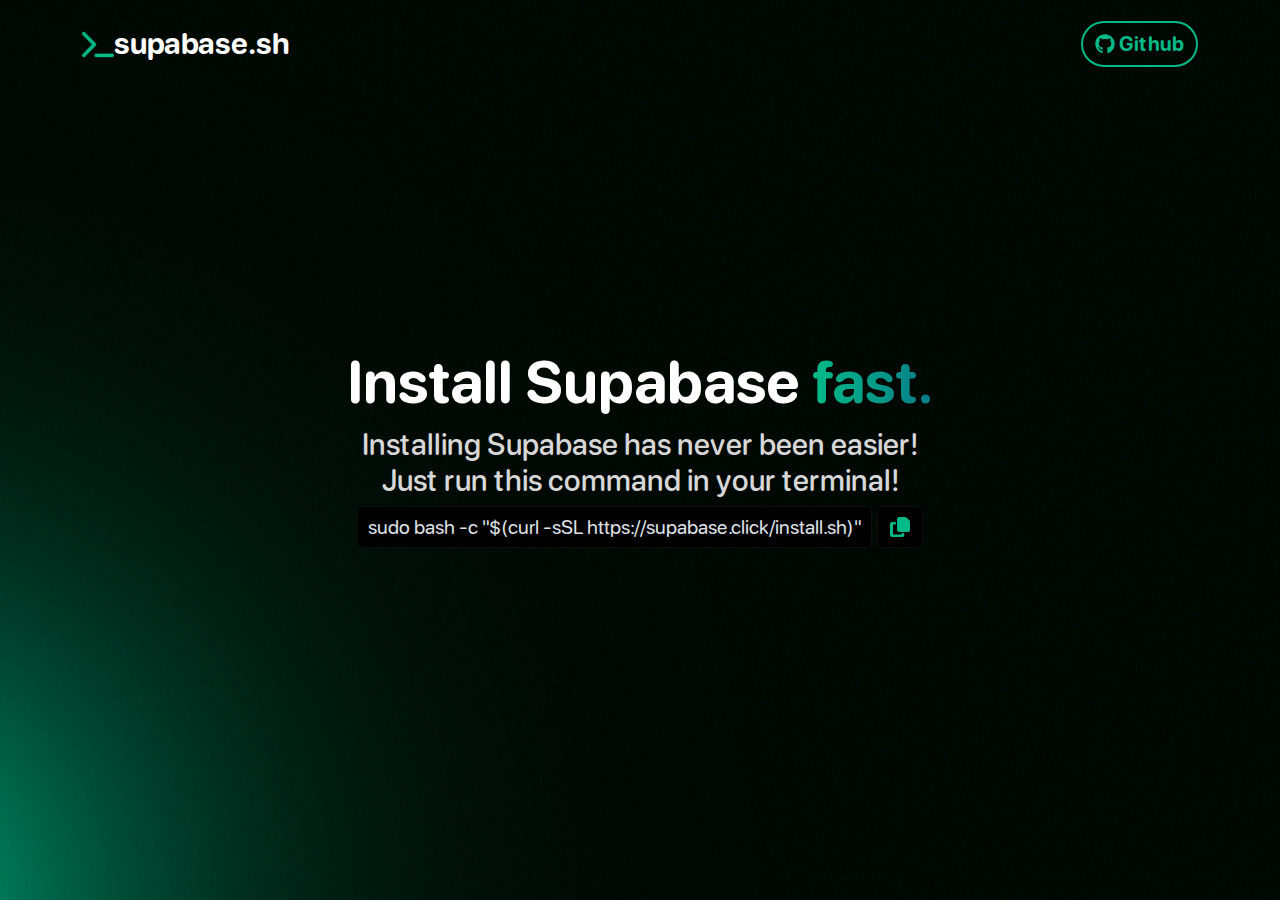
<file: index.html>
<!DOCTYPE html>
<html data-bs-theme="dark" lang="en">

<head>
    <meta charset="utf-8">
    <meta name="viewport" content="width=device-width, initial-scale=1.0, shrink-to-fit=no">
    <title>supabase.click • Install Supabase fast!</title>
    <meta name="twitter:image" content="https://supabase.click/assets/img/supabase-og.png">
    <meta property="theme-color" content="#00BA87">
    <meta name="twitter:title" content="supabase.click • Install Supabase fast!">
    <meta name="description" content="Installing Supabase has never been easier! Simply run one command and follow our simple instructions! Try it today!">
    <meta property="og:type" content="website">
    <meta name="twitter:card" content="summary_large_image">
    <meta name="twitter:description" content="Installing Supabase has never been easier! Simply run one command and follow our simple instructions! Try it today!">
    <meta property="og:image" content="https://supabase.click/assets/img/supabase-og.png">
    <script type="application/ld+json">
        {
            "@context": "http://schema.org",
            "@type": "WebSite",
            "name": "supabase.click",
            "url": "https://supabase.click"
        }
    </script>
    <link rel="icon" type="image/png" sizes="576x512" href="assets/img/terminal.png">
    <link rel="icon" type="image/png" sizes="576x512" href="assets/img/terminal.png" media="(prefers-color-scheme: dark)">
    <link rel="icon" type="image/png" sizes="576x512" href="assets/img/terminal.png">
    <link rel="icon" type="image/png" sizes="576x512" href="assets/img/terminal.png" media="(prefers-color-scheme: dark)">
    <link rel="icon" type="image/png" sizes="576x512" href="assets/img/terminal.png">
    <link rel="stylesheet" href="assets/bootstrap/css/bootstrap.min.css">
    <link rel="stylesheet" href="assets/css/SFRounded.css">
    <link rel="stylesheet" href="assets/css/bs-theme-overrides.css">
    <link rel="stylesheet" href="assets/css/Navbar-Centered-Links-icons.css">
    <link rel="stylesheet" href="assets/css/styles.css">
</head>

<body style="background: url(&quot;assets/img/supabase-bg.svg&quot;) center / cover no-repeat;height: 100vh;">
    <nav class="navbar navbar-expand-md py-3">
        <div class="container"><a class="navbar-brand d-flex align-items-center" href="#"><span><img src="assets/img/terminal.png" width="32px"></span><span style="font-size: 30px;font-family: SFRounded;font-weight: bold;">supabase.sh</span></a><button data-bs-toggle="collapse" class="navbar-toggler" data-bs-target="#navcol-3"><span class="visually-hidden">Toggle navigation</span><span class="navbar-toggler-icon"></span></button>
            <div class="collapse navbar-collapse" id="navcol-3">
                <ul class="navbar-nav mx-auto">
                    <li class="nav-item"></li>
                    <li class="nav-item"></li>
                    <li class="nav-item"></li>
                </ul><a class="btn d-lg-flex align-items-lg-center" role="button" style="font-family: SFRounded;font-weight: bold;color: #00BA87;border-width: 2px;border-color: #00BA87;border-radius: 28px;font-size: 20px;" href="https://github.com/realgorgan/install-supabase"><svg xmlns="http://www.w3.org/2000/svg" viewBox="-8 0 512 512" width="1em" height="1em" fill="currentColor">
                        <!--! Font Awesome Free 6.4.2 by @fontawesome - https://fontawesome.com License - https://fontawesome.com/license/free (Icons: CC BY 4.0, Fonts: SIL OFL 1.1, Code: MIT License) Copyright 2023 Fonticons, Inc. -->
                        <path d="M165.9 397.4c0 2-2.3 3.6-5.2 3.6-3.3.3-5.6-1.3-5.6-3.6 0-2 2.3-3.6 5.2-3.6 3-.3 5.6 1.3 5.6 3.6zm-31.1-4.5c-.7 2 1.3 4.3 4.3 4.9 2.6 1 5.6 0 6.2-2s-1.3-4.3-4.3-5.2c-2.6-.7-5.5.3-6.2 2.3zm44.2-1.7c-2.9.7-4.9 2.6-4.6 4.9.3 2 2.9 3.3 5.9 2.6 2.9-.7 4.9-2.6 4.6-4.6-.3-1.9-3-3.2-5.9-2.9zM244.8 8C106.1 8 0 113.3 0 252c0 110.9 69.8 205.8 169.5 239.2 12.8 2.3 17.3-5.6 17.3-12.1 0-6.2-.3-40.4-.3-61.4 0 0-70 15-84.7-29.8 0 0-11.4-29.1-27.8-36.6 0 0-22.9-15.7 1.6-15.4 0 0 24.9 2 38.6 25.8 21.9 38.6 58.6 27.5 72.9 20.9 2.3-16 8.8-27.1 16-33.7-55.9-6.2-112.3-14.3-112.3-110.5 0-27.5 7.6-41.3 23.6-58.9-2.6-6.5-11.1-33.3 2.6-67.9 20.9-6.5 69 27 69 27 20-5.6 41.5-8.5 62.8-8.5s42.8 2.9 62.8 8.5c0 0 48.1-33.6 69-27 13.7 34.7 5.2 61.4 2.6 67.9 16 17.7 25.8 31.5 25.8 58.9 0 96.5-58.9 104.2-114.8 110.5 9.2 7.9 17 22.9 17 46.4 0 33.7-.3 75.4-.3 83.6 0 6.5 4.6 14.4 17.3 12.1C428.2 457.8 496 362.9 496 252 496 113.3 383.5 8 244.8 8zM97.2 352.9c-1.3 1-1 3.3.7 5.2 1.6 1.6 3.9 2.3 5.2 1 1.3-1 1-3.3-.7-5.2-1.6-1.6-3.9-2.3-5.2-1zm-10.8-8.1c-.7 1.3.3 2.9 2.3 3.9 1.6 1 3.6.7 4.3-.7.7-1.3-.3-2.9-2.3-3.9-2-.6-3.6-.3-4.3.7zm32.4 35.6c-1.6 1.3-1 4.3 1.3 6.2 2.3 2.3 5.2 2.6 6.5 1 1.3-1.3.7-4.3-1.3-6.2-2.2-2.3-5.2-2.6-6.5-1zm-11.4-14.7c-1.6 1-1.6 3.6 0 5.9 1.6 2.3 4.3 3.3 5.6 2.3 1.6-1.3 1.6-3.9 0-6.2-1.4-2.3-4-3.3-5.6-2z"></path>
                    </svg>&nbsp;Github</a>
            </div>
        </div>
    </nav>
    <section class="d-flex d-lg-flex flex-column justify-content-center align-items-center justify-content-lg-center align-items-lg-center" style="height: 80vh;">
        <div class="d-lg-flex flex-column justify-content-lg-center align-items-lg-center">
            <h1 class="text-center d-lg-flex align-items-lg-center" id="header-hero" style="color: rgb(255,255,255);">Install Supabase&nbsp;<span class="gradient-text">fast.</span></h1>
            <h3 class="text-center d-flex justify-content-center" id="hero-subheader" style="font-family: SFRounded;color: rgb(215,215,215);">Installing Supabase has never been easier!<br>Just run this command in your terminal!</h3>
        </div>
        <div class="d-flex d-lg-flex justify-content-center justify-content-lg-center"><span id="cmd-div" style="font-family: SFRounded;background: #000000;padding-top: 5px;padding-right: 10px;padding-bottom: 5px;padding-left: 10px;border-radius: 6px;border: 1px solid #0d0d0d;font-size: 20px;margin-right: 5px;">sudo bash -c "$(curl -sSL https://supabase.click/install.sh)"</span><button class="btn d-flex d-lg-flex align-items-center align-items-lg-center" id="copy-btn" type="button" style="background: #000000;border: 1px solid #0d0d0d;font-size: 20px;" onclick="copyToClipboard()"><img id="btn-icon" width="20px" height="20px" src="assets/img/copy.webp"></button></div>
    </section>
    <script src="assets/bootstrap/js/bootstrap.min.js"></script>
    <script src="assets/js/copy.js"></script>
</body>

</html>
</file>
<file: assets/css/SFRounded.css>
@font-face {
	font-family: 'SFRounded';
	src: url(../../assets/fonts/SFRounded-3b66cbf075e0cefb1c6b94945cbcde3a.woff2) format('woff2'),
	url(../../assets/fonts/SFRounded-8b078ae4714074a236bc78ee8d155f1a.woff) format('woff');
	font-weight: normal;
	font-style: normal;
	font-display: swap;
}

@font-face {
	font-family: 'SFRounded';
	src: url(../../assets/fonts/SFRounded-9057496b726959bf1fa7f0e7432bcd69.woff2) format('woff2'),
	url(../../assets/fonts/SFRounded-6416aee5cda38714b1cc95fc27d50b4f.woff) format('woff');
	font-weight: 500;
	font-style: normal;
	font-display: swap;
}

@font-face {
	font-family: 'SFRounded';
	src: url(../../assets/fonts/SFRounded-4cacf8a0a8fb946e32204f37d8c704b7.woff2) format('woff2'),
	url(../../assets/fonts/SFRounded-f854b23bb70926c7a6abdbba6b71f8db.woff) format('woff');
	font-weight: bold;
	font-style: normal;
	font-display: swap;
}
</file>
<file: assets/css/bs-theme-overrides.css>
:root, [data-bs-theme=light] {
  --bs-dark: #000903;
  --bs-dark-rgb: 0,9,3;
  --bs-dark-text-emphasis: #000401;
  --bs-dark-bg-subtle: #CCCECD;
  --bs-dark-border-subtle: #999D9A;
  --bs-body-bg: #000903;
  --bs-body-bg-rgb: 0,9,3;
}

.btn-dark {
  --bs-btn-color: #fff;
  --bs-btn-bg: #000903;
  --bs-btn-border-color: #000903;
  --bs-btn-hover-color: #fff;
  --bs-btn-hover-bg: #000803;
  --bs-btn-hover-border-color: #000702;
  --bs-btn-focus-shadow-rgb: 217,218,217;
  --bs-btn-active-color: #fff;
  --bs-btn-active-bg: #000702;
  --bs-btn-active-border-color: #000702;
  --bs-btn-disabled-color: #fff;
  --bs-btn-disabled-bg: #000903;
  --bs-btn-disabled-border-color: #000903;
}

.btn-outline-dark {
  --bs-btn-color: #000903;
  --bs-btn-border-color: #000903;
  --bs-btn-focus-shadow-rgb: 0,9,3;
  --bs-btn-hover-color: #fff;
  --bs-btn-hover-bg: #000903;
  --bs-btn-hover-border-color: #000903;
  --bs-btn-active-color: #fff;
  --bs-btn-active-bg: #000903;
  --bs-btn-active-border-color: #000903;
  --bs-btn-disabled-color: #000903;
  --bs-btn-disabled-bg: transparent;
  --bs-btn-disabled-border-color: #000903;
}
</file>
<file: assets/css/Navbar-Centered-Links-icons.css>
.bs-icon {
  --bs-icon-size: .75rem;
  display: flex;
  flex-shrink: 0;
  justify-content: center;
  align-items: center;
  font-size: var(--bs-icon-size);
  width: calc(var(--bs-icon-size) * 2);
  height: calc(var(--bs-icon-size) * 2);
  color: var(--bs-primary);
}

.bs-icon-xs {
  --bs-icon-size: 1rem;
  width: calc(var(--bs-icon-size) * 1.5);
  height: calc(var(--bs-icon-size) * 1.5);
}

.bs-icon-sm {
  --bs-icon-size: 1rem;
}

.bs-icon-md {
  --bs-icon-size: 1.5rem;
}

.bs-icon-lg {
  --bs-icon-size: 2rem;
}

.bs-icon-xl {
  --bs-icon-size: 2.5rem;
}

.bs-icon.bs-icon-primary {
  color: var(--bs-white);
  background: var(--bs-primary);
}

.bs-icon.bs-icon-primary-light {
  color: var(--bs-primary);
  background: rgba(var(--bs-primary-rgb), .2);
}

.bs-icon.bs-icon-semi-white {
  color: var(--bs-primary);
  background: rgba(255, 255, 255, .5);
}

.bs-icon.bs-icon-rounded {
  border-radius: .5rem;
}

.bs-icon.bs-icon-circle {
  border-radius: 50%;
}

@media (min-width: 300px) {
  #header-hero {
    font-family: SFRounded;
    font-weight: bold;
    font-size: 40px;
  }
}

@media (min-width: 768px) {
  #header-hero {
    font-family: SFRounded;
    font-weight: bold;
    font-size: 60px;
  }
}

@media (min-width: 300px) {
  #hero-subheader {
    font-size: 16px;
  }
}

@media (min-width: 768px) {
  #hero-subheader {
    font-size: 30px;
  }
}
</file>
<file: assets/css/styles.css>
.gradient-text {
  background: linear-gradient(to right, #00BA87, #057b8b);
  -webkit-background-clip: text;
  -webkit-text-fill-color: transparent;
  background-clip: text;
  color: transparent;
}
</file>
